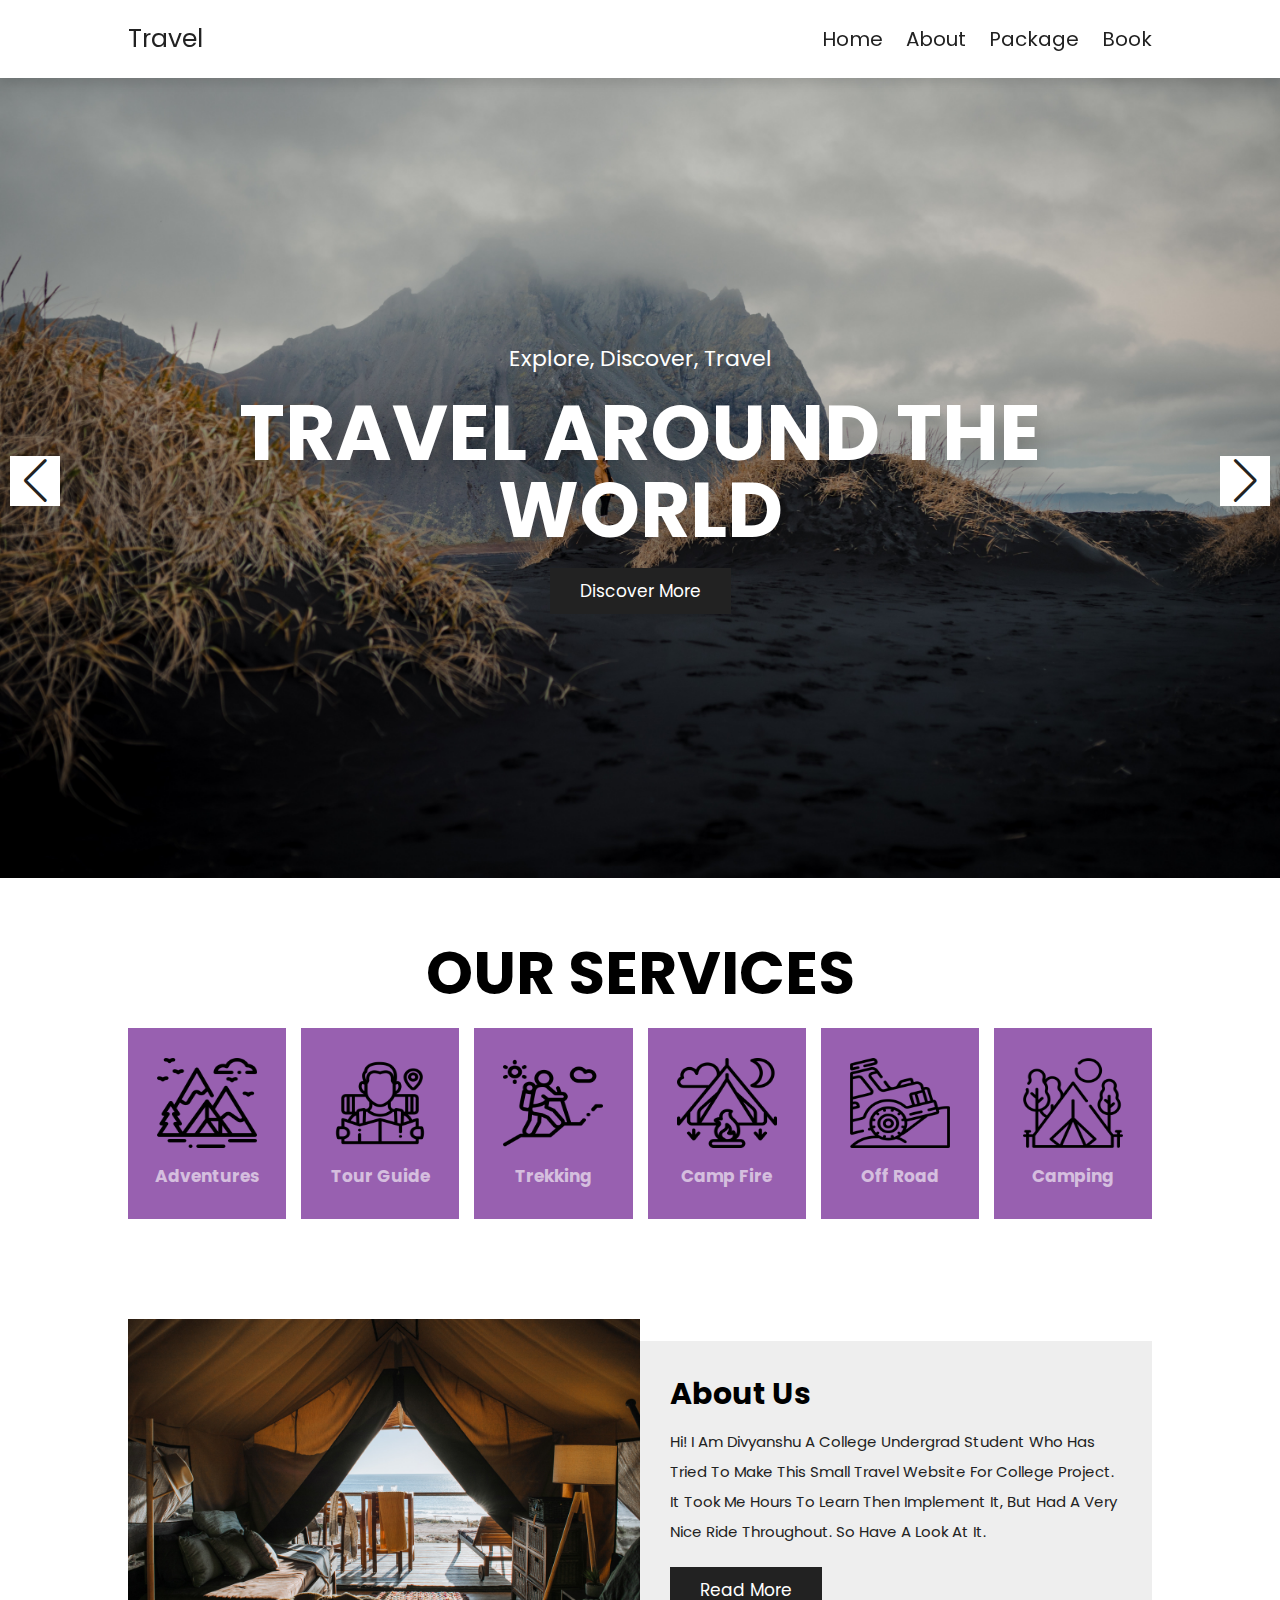
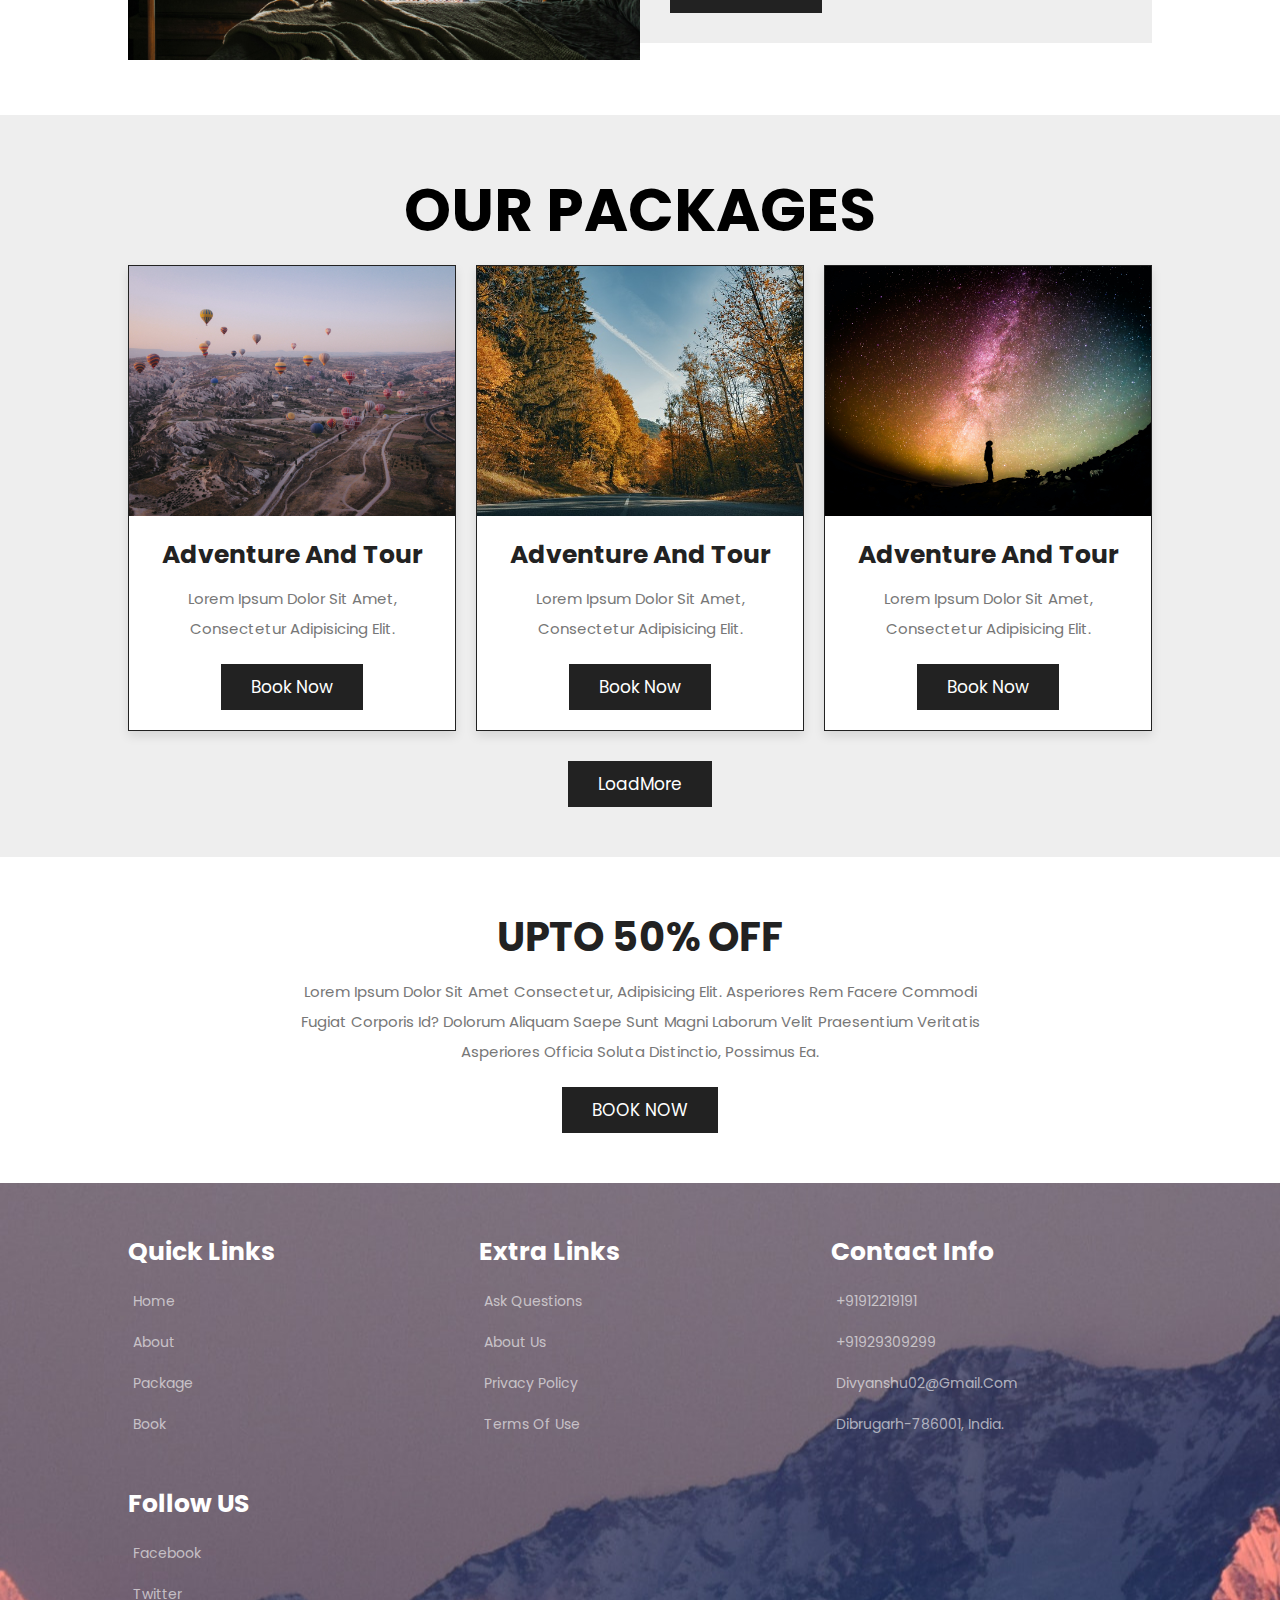
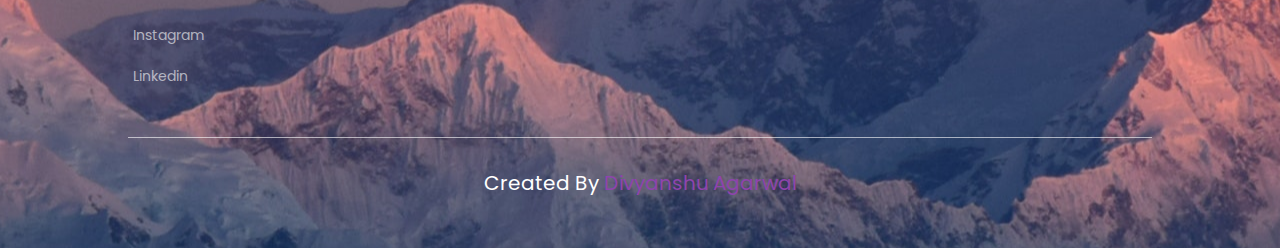
<file: index.html>
<!DOCTYPE html>
<html lang="en">

<head>
    <meta charset="UTF-8">
    <meta http-equiv="X-UA-Compatible" content="IE=edge">
    <meta name="viewport" content="width=device-width, initial-scale=1.0">
    <title>Home</title>
    <link rel="stylesheet" href="https://cdnjs.cloudflare.com/ajax/libs/font-awesome/6.3.0/css/all.min.css"
        integrity="sha512-SzlrxWUlpfuzQ+pcUCosxcglQRNAq/DZjVsC0lE40xsADsfeQoEypE+enwcOiGjk/bSuGGKHEyjSoQ1zVisanQ=="
        crossorigin="anonymous" referrerpolicy="no-referrer" />
    <link rel="stylesheet" href="https://cdn.jsdelivr.net/npm/swiper@9/swiper-bundle.min.css" />
    <link rel="stylesheet" href="style.css">
</head>

<body>
    <section class="header">
        <a href="index.html" class="logo">Travel</a>
        <nav class="navbar">
            <!-- //inside nav try putting the links usinf ul and li -->
            <a href="index.html">Home</a>
            <a href="about.html">About</a>
            <a href="package.html">Package</a>
            <a href="book.html">Book</a>
        </nav>
        <div id="menu-btn" class="fas fa-bars"></div>
    </section>

    <section class="home">
        <div class="swiper home-slider">
            <div class="swiper-wrapper">
                <div class="swiper-slide slide" style="background: url(photos/home1.jpg) no-repeat">
                    <div class="content">
                        <span>Explore, Discover, Travel</span>
                        <h3>Travel Around The World</h3>
                        <a href="package.html" class="btn">Discover more</a>
                    </div>
                </div>
                <div class="swiper-slide slide" style="background: url(photos/home2.jpg) no-repeat">
                    <div class="content">
                        <span>Explore, Discover, Travel</span>
                        <h3>Discover The World</h3>
                        <a href="package.html" class="btn">Discover more</a>
                    </div>
                </div>
                <div class="swiper-slide slide" style="background: url(photos/home3.jpg) no-repeat">
                    <div class="content">
                        <span>Explore, Discover, Travel</span>
                        <h3>Travel The World</h3>
                        <a href="package.html" class="btn">Discover more</a>
                    </div>
                </div>
            </div>
            <div class="swiper-button-next"></div>
            <div class="swiper-button-prev"></div>
        </div>
    </section>

    <section class="services">
        <h1 class="heading-title">Our Services</h1>
        <div class="box-container">
            <div class="box">
                <img src="photos/adventure.png" alt="" width="100" height="100">
                <h3>Adventures</h3>
            </div>
            <div class="box">
                <img src="photos/tour-guide.png" alt="" width="100" height="100">
                <h3>Tour guide</h3>
            </div>
            <div class="box">
                <img src="photos/hiking.png" alt="" width="100" height="100">
                <h3>Trekking</h3>
            </div>
            <div class="box">
                <img src="photos/tent.png" alt="" width="100" height="100">
                <h3>Camp Fire</h3>
            </div>
            <div class="box">
                <img src="photos/offroad.png" alt="" width="100" height="100">
                <h3>Off Road</h3>
            </div>
            <div class="box">
                <img src="photos/camping.png" alt="" width="100" height="100">
                <h3>Camping</h3>
            </div>
        </div>
    </section>

    <section class="home-about">
        <div class="image">
            <img src="photos/about.jpg" alt="">
        </div>
        <div class="content">
            <h3>About Us</h3>
            <p>Hi! I am Divyanshu a college undergrad student who has tried to make this small travel website for
                college project.
                It took me hours to learn then implement it, but had a very nice ride throughout. so have a look at it.
            </p>
            <a href="about.html" class="btn">Read more</a>
        </div>
    </section>

    <section class="home-package">
        <h1 class="heading-title">Our Packages</h1>
        <div class="box-container">
            <div class="box">
                <div class="image">
                    <img src="photos/img1.jpg" width="" alt="">
                </div>
                <div class="content">
                    <h3>Adventure and Tour</h3>
                    <p>Lorem ipsum dolor sit amet, consectetur adipisicing elit. </p>
                    <a href="book.html" class="btn">Book Now</a>
                </div>
            </div>


            <div class="box">
                <div class="image">
                    <img src="photos/img2.jpg" width="" alt="">
                </div>
                <div class="content">
                    <h3>Adventure and Tour</h3>
                    <p>Lorem ipsum dolor sit amet, consectetur adipisicing elit. </p>
                    <a href="book.html" class="btn">Book Now</a>
                </div>
            </div>


            <div class="box">
                <div class="image">
                    <img src="photos/img3.jpg" width="" alt="">
                </div>
                <div class="content">
                    <h3>Adventure and Tour</h3>
                    <p>Lorem ipsum dolor sit amet, consectetur adipisicing elit. </p>
                    <a href="book.html" class="btn">Book Now</a>
                </div>
            </div>
        </div>
        <div class="load-more">
            <a href="package.html" class="btn">LoadMore</a>
        </div>
    </section>

    <section class="home-offer">
        <div class="content">
            <h3>UPTO 50% OFF</h3>
            <p>Lorem ipsum dolor sit amet consectetur, adipisicing elit. Asperiores rem facere commodi fugiat corporis
                id? Dolorum aliquam saepe sunt magni laborum velit praesentium veritatis asperiores officia soluta
                distinctio, possimus ea.</p>
            <a href="book.html" class="btn">BOOK NOW</a>
        </div>
    </section>



    <section class="footer">
        <div class="box-container">
            <div class="box">
                <h3>Quick Links</h3>
                <a href="home.html"> <i class="fas fa-angle-right"></i> Home</a>
                <a href="about.html"> <i class="fas fa-angle-right"></i> About</a>
                <a href="package.html"> <i class="fas fa-angle-right"></i> Package</a>
                <a href="book.html"> <i class="fas fa-angle-right"></i> Book</a>
            </div>

            <div class="box">
                <h3>Extra Links</h3>
                <a href="#"> <i class="fas fa-angle-right"></i> Ask Questions</a>
                <a href="#"> <i class="fas fa-angle-right"></i> About Us</a>
                <a href="#"> <i class="fas fa-angle-right"></i> Privacy Policy</a>
                <a href="#"> <i class="fas fa-angle-right"></i> Terms of use</a>


            </div>
            <div class="box">
                <h3>Contact Info</h3>
                <a href="#"> <i class="fas fa-phone"></i> +91912219191</a>
                <a href="#"> <i class="fas fa-phone"></i> +91929309299</a>
                <a href="#"> <i class="fas fa-envelope"></i> divyanshu02@gmail.com</a>
                <a href="#"> <i class="fas fa-map"></i> Dibrugarh-786001, India.</a>
            </div>
            <div class="box">
                <h3>Follow US</h3>
                <a href="#"> <i class="fab fa-facebook-f"></i>Facebook</a>
                <a href="#"> <i class="fab fa-twitter"></i>Twitter</a>
                <a href="#"> <i class="fab fa-instagram"></i>instagram</a>
                <a href="#"> <i class="fab fa-linkedin"></i>linkedin</a>
            </div>
        </div>
        <div class="credit">Created By <span>Divyanshu Agarwal</span></div>
    </section>
    <script src="https://cdn.jsdelivr.net/npm/swiper@9/swiper-bundle.min.js"></script>

    <script src="app.js"></script>
</body>

</html>
</file>
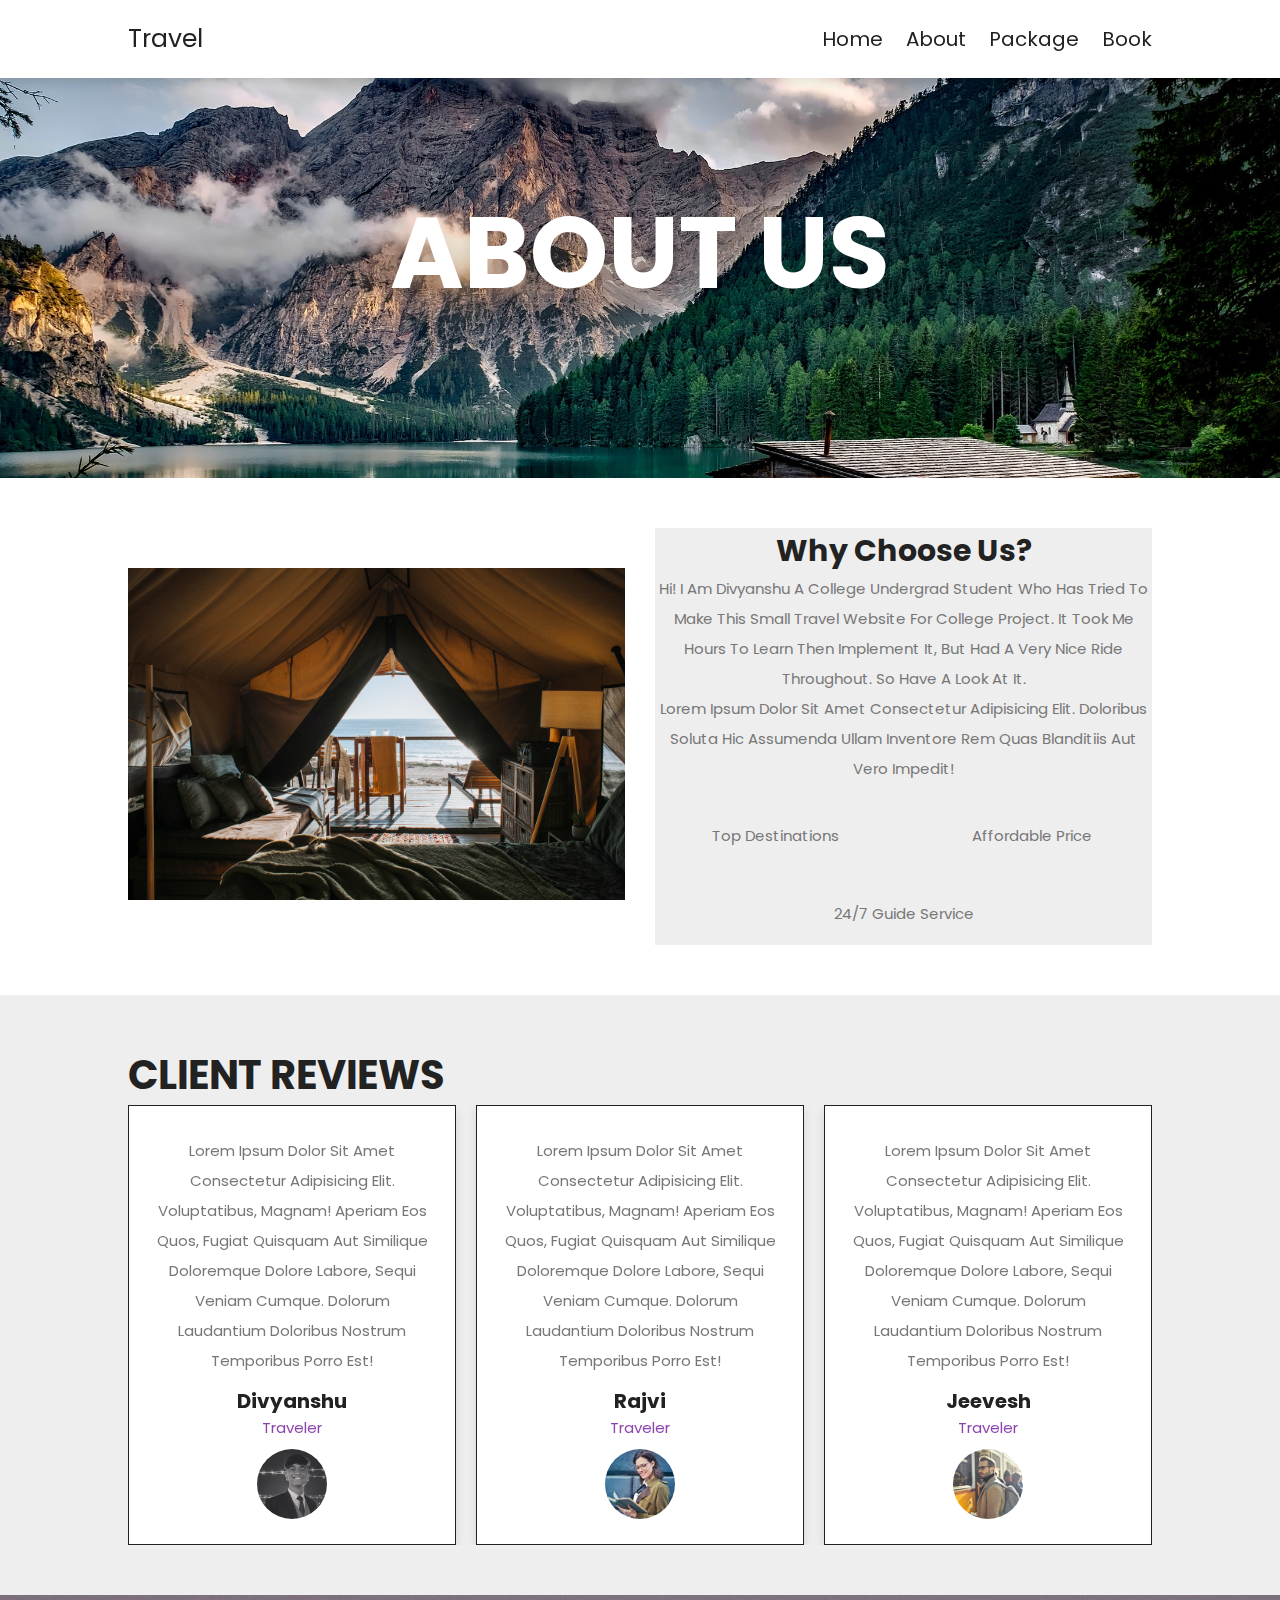
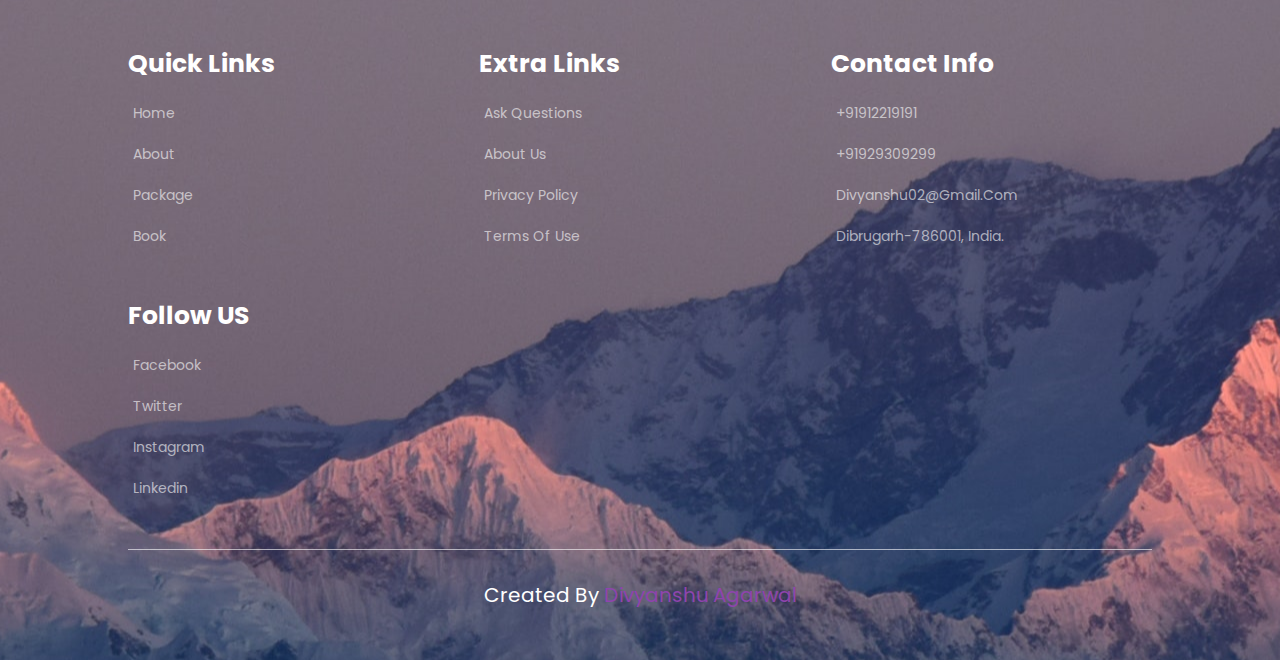
<file: about.html>
<!DOCTYPE html>
<html lang="en">

<head>
    <meta charset="UTF-8">
    <meta http-equiv="X-UA-Compatible" content="IE=edge">
    <meta name="viewport" content="width=device-width, initial-scale=1.0">
    <title>About</title>
    <link rel="stylesheet" href="https://cdn.jsdelivr.net/npm/swiper@9/swiper-bundle.min.css" />
    <link rel="stylesheet" href="https://cdnjs.cloudflare.com/ajax/libs/font-awesome/6.3.0/css/all.min.css"
        integrity="sha512-SzlrxWUlpfuzQ+pcUCosxcglQRNAq/DZjVsC0lE40xsADsfeQoEypE+enwcOiGjk/bSuGGKHEyjSoQ1zVisanQ=="
        crossorigin="anonymous" referrerpolicy="no-referrer" />
    <link rel="stylesheet" href="style.css">
</head>

<body>
    <section class="header">
        <a href="index.html" class="logo">Travel</a>
        <nav class="navbar">
            <a href="index.html">Home</a>
            <a href="about.html">About</a>
            <a href="package.html">Package</a>
            <a href="book.html">Book</a>
        </nav>
        <div id="menu-btn" class="fas fa-bars"></div>
    </section>

    <div class="heading" style="background:url(photos/aboutp.jpg)">
        <h1>About us</h1>
    </div>

    <section class="about">
        <div class="image">
            <img src="photos/about.jpg" alt="">
        </div>
        <div class="content">
            <h3>Why Choose Us?</h3>
            <p>Hi! I am Divyanshu a college undergrad student who has tried to make this small travel website for
                college project.
                It took me hours to learn then implement it, but had a very nice ride throughout. so have a look at it.
            </p>
            <p>Lorem ipsum dolor sit amet consectetur adipisicing elit. Doloribus
                soluta hic assumenda ullam inventore rem quas blanditiis aut vero impedit!</p>
            <div class="icons-container">
                <div class="icons">
                    <i class="fas fa-map"></i>
                    <span>Top Destinations</span>
                </div>
                <div class="icons">
                    <i class="fas fa-hand-holding-usd"></i>
                    <span>Affordable Price</span>
                </div>
                <div class="icons">
                    <i class="fas fa-headset"></i>
                    <span>24/7 Guide Service</span>
                </div>
            </div>
        </div>
    </section>
    <!-- js at bottom -->
    <section class="reviews">
        <h1>CLIENT REVIEWS</h1>
        <div class="swiper reviews-slider">
            <div class="swiper-wrapper">
                <div class="swiper-slide slide">
                    <div class="stars">
                        <i class="fas fa-star"></i>
                        <i class="fas fa-star"></i>
                        <i class="fas fa-star"></i>
                        <i class="fas fa-star"></i>
                        <i class="fas fa-star"></i>

                    </div>
                    <p>Lorem ipsum dolor sit amet consectetur adipisicing elit.
                        Voluptatibus, magnam! Aperiam eos quos, fugiat quisquam aut similique doloremque
                        dolore labore, sequi veniam cumque. Dolorum laudantium doloribus nostrum temporibus porro est!
                    </p>
                    <h3>Divyanshu</h3>
                    <span>Traveler</span>
                    <img src="photos/pic1.jpg" alt="">
                </div>


                <div class="swiper-slide slide">
                    <div class="stars">
                        <i class="fas fa-star"></i>
                        <i class="fas fa-star"></i>
                        <i class="fas fa-star"></i>
                        <i class="fas fa-star"></i>

                    </div>
                    <p>Lorem ipsum dolor sit amet consectetur adipisicing elit.
                        Voluptatibus, magnam! Aperiam eos quos, fugiat quisquam aut similique doloremque
                        dolore labore, sequi veniam cumque. Dolorum laudantium doloribus nostrum temporibus porro est!
                    </p>
                    <h3>Rajvi</h3>
                    <span>Traveler</span>
                    <img src="photos/pic2.jpg" alt="">
                </div>


                <div class="swiper-slide slide">
                    <div class="stars">
                        <i class="fas fa-star"></i>
                        <i class="fas fa-star"></i>
                        <i class="fas fa-star"></i>

                    </div>
                    <p>Lorem ipsum dolor sit amet consectetur adipisicing elit.
                        Voluptatibus, magnam! Aperiam eos quos, fugiat quisquam aut similique doloremque
                        dolore labore, sequi veniam cumque. Dolorum laudantium doloribus nostrum temporibus porro est!
                    </p>
                    <h3>Jeevesh</h3>
                    <span>Traveler</span>
                    <img src="photos/pic3.jpg" alt="">
                </div>


                <div class="swiper-slide slide">
                    <div class="stars">
                        <i class="fas fa-star"></i>
                        <i class="fas fa-star"></i>
                        <i class="fas fa-star"></i>
                        <i class="fas fa-star"></i>
                        <i class="fas fa-star"></i>

                    </div>
                    <p>Lorem ipsum dolor sit amet consectetur adipisicing elit.
                        Voluptatibus, magnam! Aperiam eos quos, fugiat quisquam aut similique doloremque
                        dolore labore, sequi veniam cumque. Dolorum laudantium doloribus nostrum temporibus porro est!
                    </p>
                    <h3>Naman</h3>
                    <span>Traveler</span>
                    <img src="photos/pic4.jpg" alt="">
                </div>


                <div class="swiper-slide slide">
                    <div class="stars">

                        <i class="fas fa-star"></i>
                        <i class="fas fa-star"></i>
                        <i class="fas fa-star"></i>
                        <i class="fas fa-star"></i>


                    </div>
                    <p>Lorem ipsum dolor sit amet consectetur adipisicing elit.
                        Voluptatibus, magnam! Aperiam eos quos, fugiat quisquam aut similique doloremque
                        dolore labore, sequi veniam cumque. Dolorum laudantium doloribus nostrum temporibus porro est!
                    </p>
                    <h3>Gaurav</h3>
                    <span>Traveler</span>
                    <img src="photos/pic5.jpg" alt="">
                </div>



                <div class="swiper-slide slide">
                    <div class="stars">

                        <i class="fas fa-star"></i>
                        <i class="fas fa-star"></i>
                        <i class="fas fa-star"></i>
                        <i class="fas fa-star"></i>


                    </div>
                    <p>Lorem ipsum dolor sit amet consectetur adipisicing elit.
                        Voluptatibus, magnam! Aperiam eos quos, fugiat quisquam aut similique doloremque
                        dolore labore, sequi veniam cumque. Dolorum laudantium doloribus nostrum temporibus porro est!
                    </p>
                    <h3>Yashu</h3>
                    <span>Traveler</span>
                    <img src="photos/pic6.jpg" alt="">
                </div>

            </div>
        </div>
    </section>






    <section class="footer">
        <div class="box-container">
            <div class="box">
                <h3>Quick Links</h3>
                <a href="home.html"> <i class="fas fa-angle-right"></i> Home</a>
                <a href="about.html"> <i class="fas fa-angle-right"></i> About</a>
                <a href="package.html"> <i class="fas fa-angle-right"></i> Package</a>
                <a href="book.html"> <i class="fas fa-angle-right"></i> Book</a>
            </div>

            <div class="box">
                <h3>Extra Links</h3>
                <a href="#"> <i class="fas fa-angle-right"></i> Ask Questions</a>
                <a href="#"> <i class="fas fa-angle-right"></i> About Us</a>
                <a href="#"> <i class="fas fa-angle-right"></i> Privacy Policy</a>
                <a href="#"> <i class="fas fa-angle-right"></i> Terms of use</a>


            </div>
            <div class="box">
                <h3>Contact Info</h3>
                <a href="#"> <i class="fas fa-phone"></i> +91912219191</a>
                <a href="#"> <i class="fas fa-phone"></i> +91929309299</a>
                <a href="#"> <i class="fas fa-envelope"></i> divyanshu02@gmail.com</a>
                <a href="#"> <i class="fas fa-map"></i> Dibrugarh-786001, India.</a>
            </div>
            <div class="box">
                <h3>Follow US</h3>
                <a href="#"> <i class="fab fa-facebook-f"></i>Facebook</a>
                <a href="#"> <i class="fab fa-twitter"></i>Twitter</a>
                <a href="#"> <i class="fab fa-instagram"></i>instagram</a>
                <a href="#"> <i class="fab fa-linkedin"></i>linkedin</a>
            </div>
        </div>
        <div class="credit">Created By <span>Divyanshu Agarwal</span></div>
    </section>
    <script src="https://cdn.jsdelivr.net/npm/swiper@9/swiper-bundle.min.js"></script>

    <script src="app.js"></script>
    <script>
        var swiper = new Swiper(".reviews-slider", {
            loop: true,
            spaceBetween: 20,
            autoHeight: true,
            grabCursor: true,
            breakpoints: {
                640: {
                    slidesPerView: 1,
                },
                768: {
                    slidesPerView: 2,
                },
                1024: {
                    slidesPerView: 3,
                },
            },
        });
    </script>

</html>
</file>
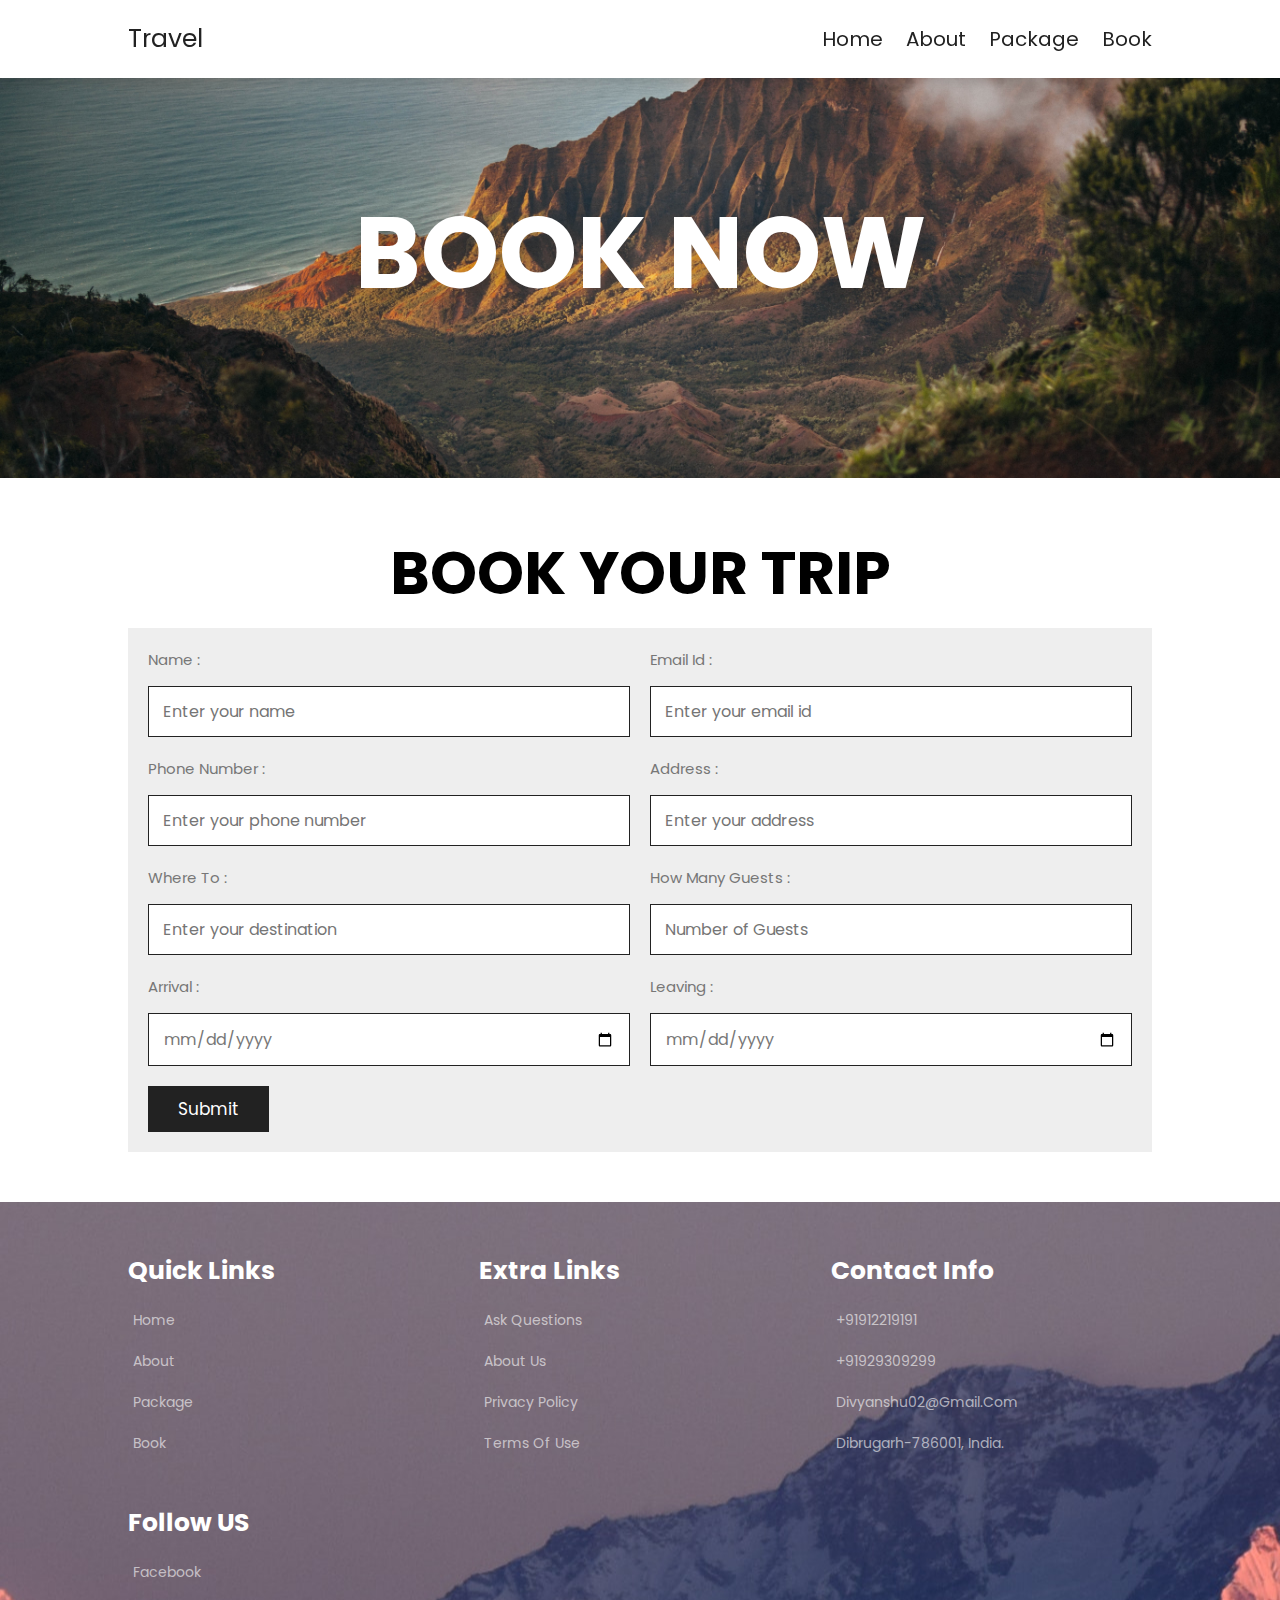
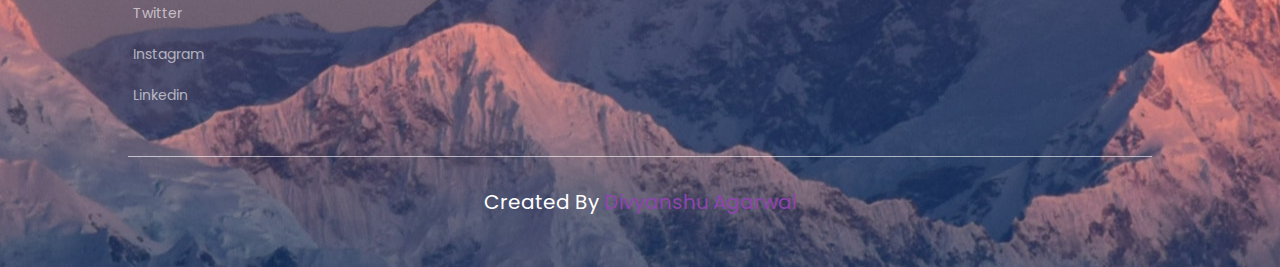
<file: book.html>
<!DOCTYPE html>
<html lang="en">

<head>
    <meta charset="UTF-8">
    <meta http-equiv="X-UA-Compatible" content="IE=edge">
    <meta name="viewport" content="width=device-width, initial-scale=1.0">
    <title>Booking</title>
    <link rel="stylesheet" href="https://cdn.jsdelivr.net/npm/swiper@9/swiper-bundle.min.css" />
    <link rel="stylesheet" href="https://cdnjs.cloudflare.com/ajax/libs/font-awesome/6.3.0/css/all.min.css"
        integrity="sha512-SzlrxWUlpfuzQ+pcUCosxcglQRNAq/DZjVsC0lE40xsADsfeQoEypE+enwcOiGjk/bSuGGKHEyjSoQ1zVisanQ=="
        crossorigin="anonymous" referrerpolicy="no-referrer" />
    <link rel="stylesheet" href="style.css">

</head>

<body>
    <section class="header">
        <a href="index.html" class="logo">Travel</a>
        <nav class="navbar">
            <a href="index.html">Home</a>
            <a href="about.html">About</a>
            <a href="package.html">Package</a>
            <a href="book.html">Book</a>
        </nav>
        <div id="menu-btn" class="fas fa-bars"></div>
    </section>

    <div class="heading" style="background:url(photos/book.jpg)">
        <h1>Book Now</h1>
    </div>
    <!-- we put the name value in connection part -->
    <section class="booking">
        <h1 class="heading-title">Book Your Trip</h1>
        <form action="book.html" method="post" class="book-form">
            <div class="flex">
                <div class="input-box">
                    <label for="name">Name :</label>
                    <input type="text" placeholder="Enter your name" id="name" name="name" required>
                </div>
                <div class="input-box">
                    <label for="email">Email id :</label>
                    <input type="email" placeholder="Enter your email id" id="email" name="email" required>
                </div>
                <div class="input-box">
                    <label for="phone">Phone number :</label>
                    <input type="tel" placeholder="Enter your phone number" minlength="10" id="phone" name="phone"
                        required>
                </div>
                <div class="input-box">
                    <label for="address">Address :</label>
                    <input type="text" placeholder="Enter your address" id="address" name="address" required>
                </div>
                <div class="input-box">
                    <label for="location">Where to :</label>
                    <input type="text" placeholder="Enter your destination" id="location" name="location" required>
                </div>
                <div class="input-box">
                    <label for="guests">How many guests :</label>
                    <input type="number" placeholder="Number of Guests" min="1" id="guests" name="guests" required>
                </div>
                <div class="input-box">
                    <label for="arrivals">Arrival :</label>
                    <input type="date" id="arrivals" name="arrivals" min="" required>
                </div>
                <div class="input-box">
                    <label for="leaving">Leaving :</label>
                    <input type="date" id="leaving" name="leaving" min="" required>
                </div>
            </div>
            <input type="submit" value="submit" class="btn" name="send">
        </form>
    </section>


    <section class="footer">
        <div class="box-container">
            <div class="box">
                <h3>Quick Links</h3>
                <a href="home.html"> <i class="fas fa-angle-right"></i> Home</a>
                <a href="about.html"> <i class="fas fa-angle-right"></i> About</a>
                <a href="package.html"> <i class="fas fa-angle-right"></i> Package</a>
                <a href="book.html"> <i class="fas fa-angle-right"></i> Book</a>
            </div>

            <div class="box">
                <h3>Extra Links</h3>
                <a href="#"> <i class="fas fa-angle-right"></i> Ask Questions</a>
                <a href="#"> <i class="fas fa-angle-right"></i> About Us</a>
                <a href="#"> <i class="fas fa-angle-right"></i> Privacy Policy</a>
                <a href="#"> <i class="fas fa-angle-right"></i> Terms of use</a>


            </div>
            <div class="box">
                <h3>Contact Info</h3>
                <a href="#"> <i class="fas fa-phone"></i> +91912219191</a>
                <a href="#"> <i class="fas fa-phone"></i> +91929309299</a>
                <a href="#"> <i class="fas fa-envelope"></i> divyanshu02@gmail.com</a>
                <a href="#"> <i class="fas fa-map"></i> Dibrugarh-786001, India.</a>
            </div>
            <div class="box">
                <h3>Follow US</h3>
                <a href="#"> <i class="fab fa-facebook-f"></i>Facebook</a>
                <a href="#"> <i class="fab fa-twitter"></i>Twitter</a>
                <a href="#"> <i class="fab fa-instagram"></i>instagram</a>
                <a href="#"> <i class="fab fa-linkedin"></i>linkedin</a>
            </div>
        </div>
        <div class="credit">Created By <span>Divyanshu Agarwal</span></div>
    </section>
    <script>
        const today = new Date().toISOString().split('T')[0];
        document.getElementById("arrivals").setAttribute("min", today);
        document.getElementById("leaving").setAttribute("min", today);
    </script>
    <script src="https://cdn.jsdelivr.net/npm/swiper@9/swiper-bundle.min.js"></script>

    <script src="app.js"></script>
</body>

</html>
</file>
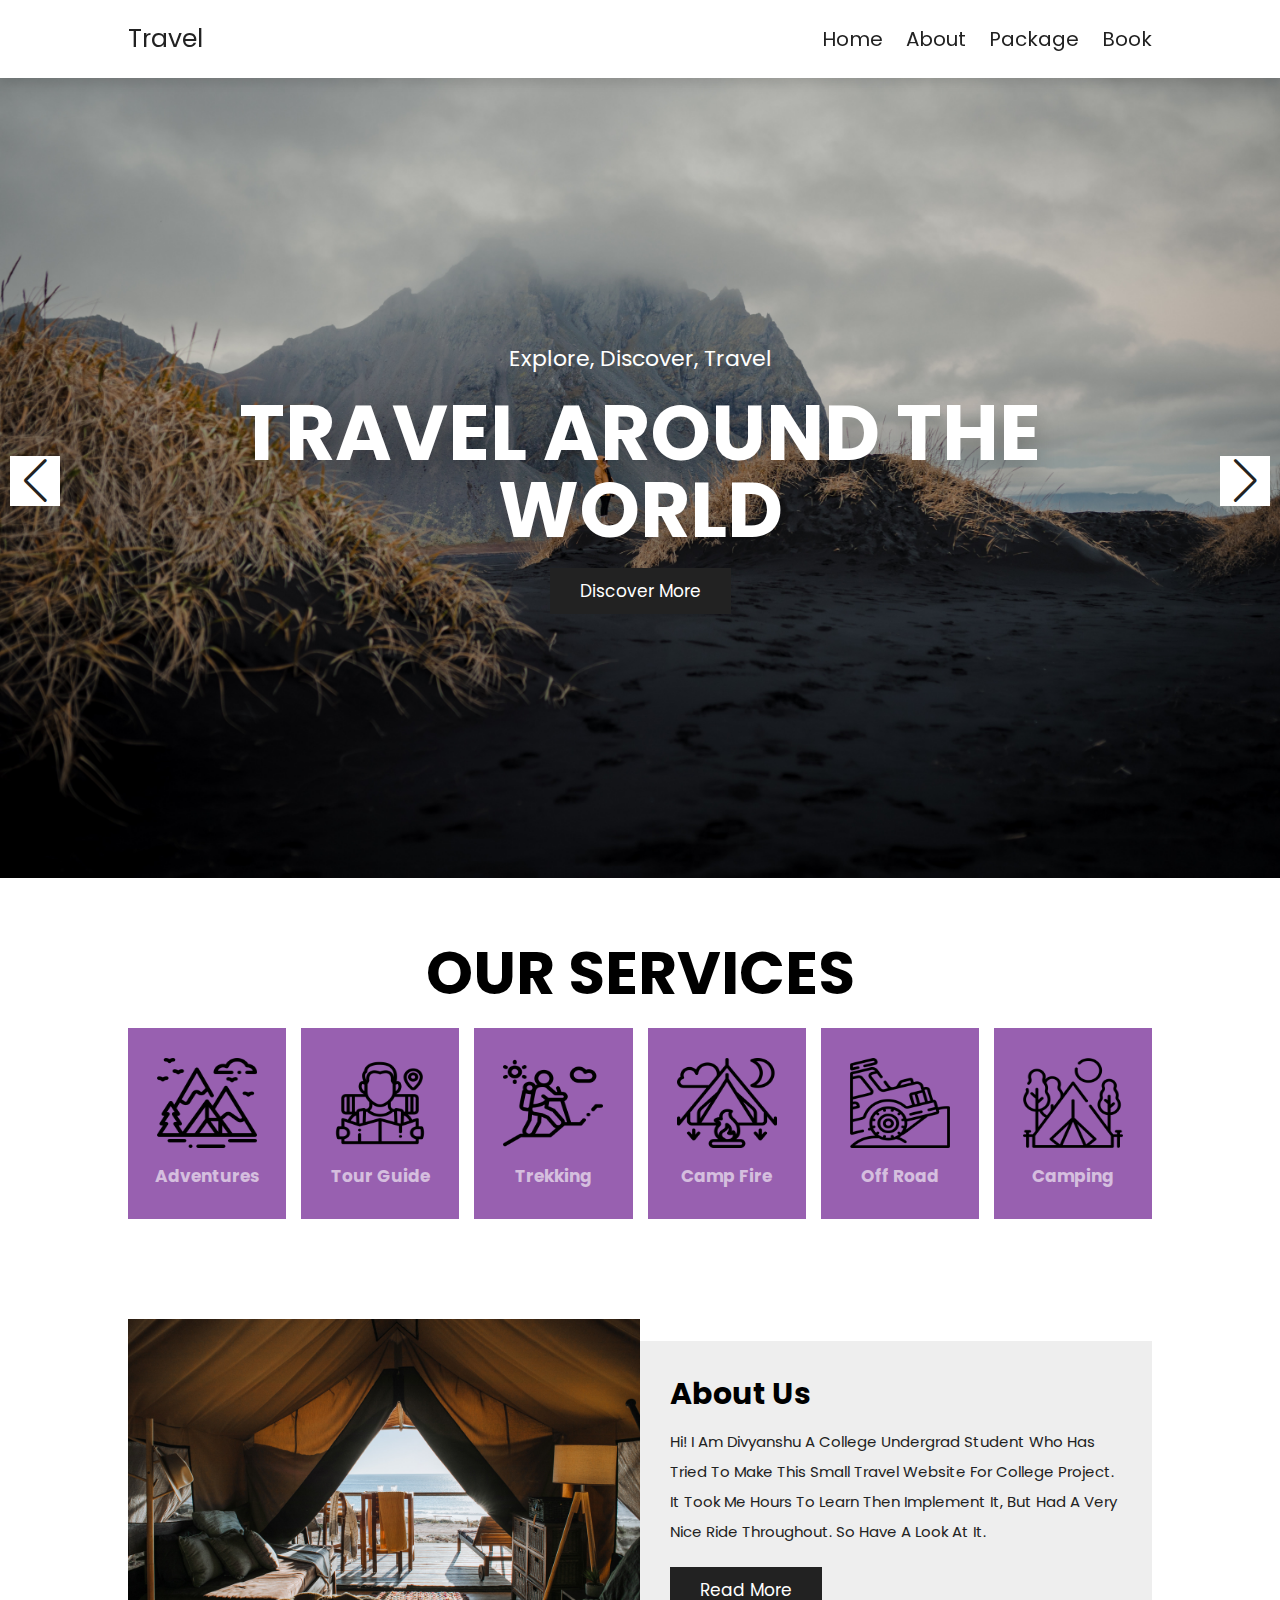
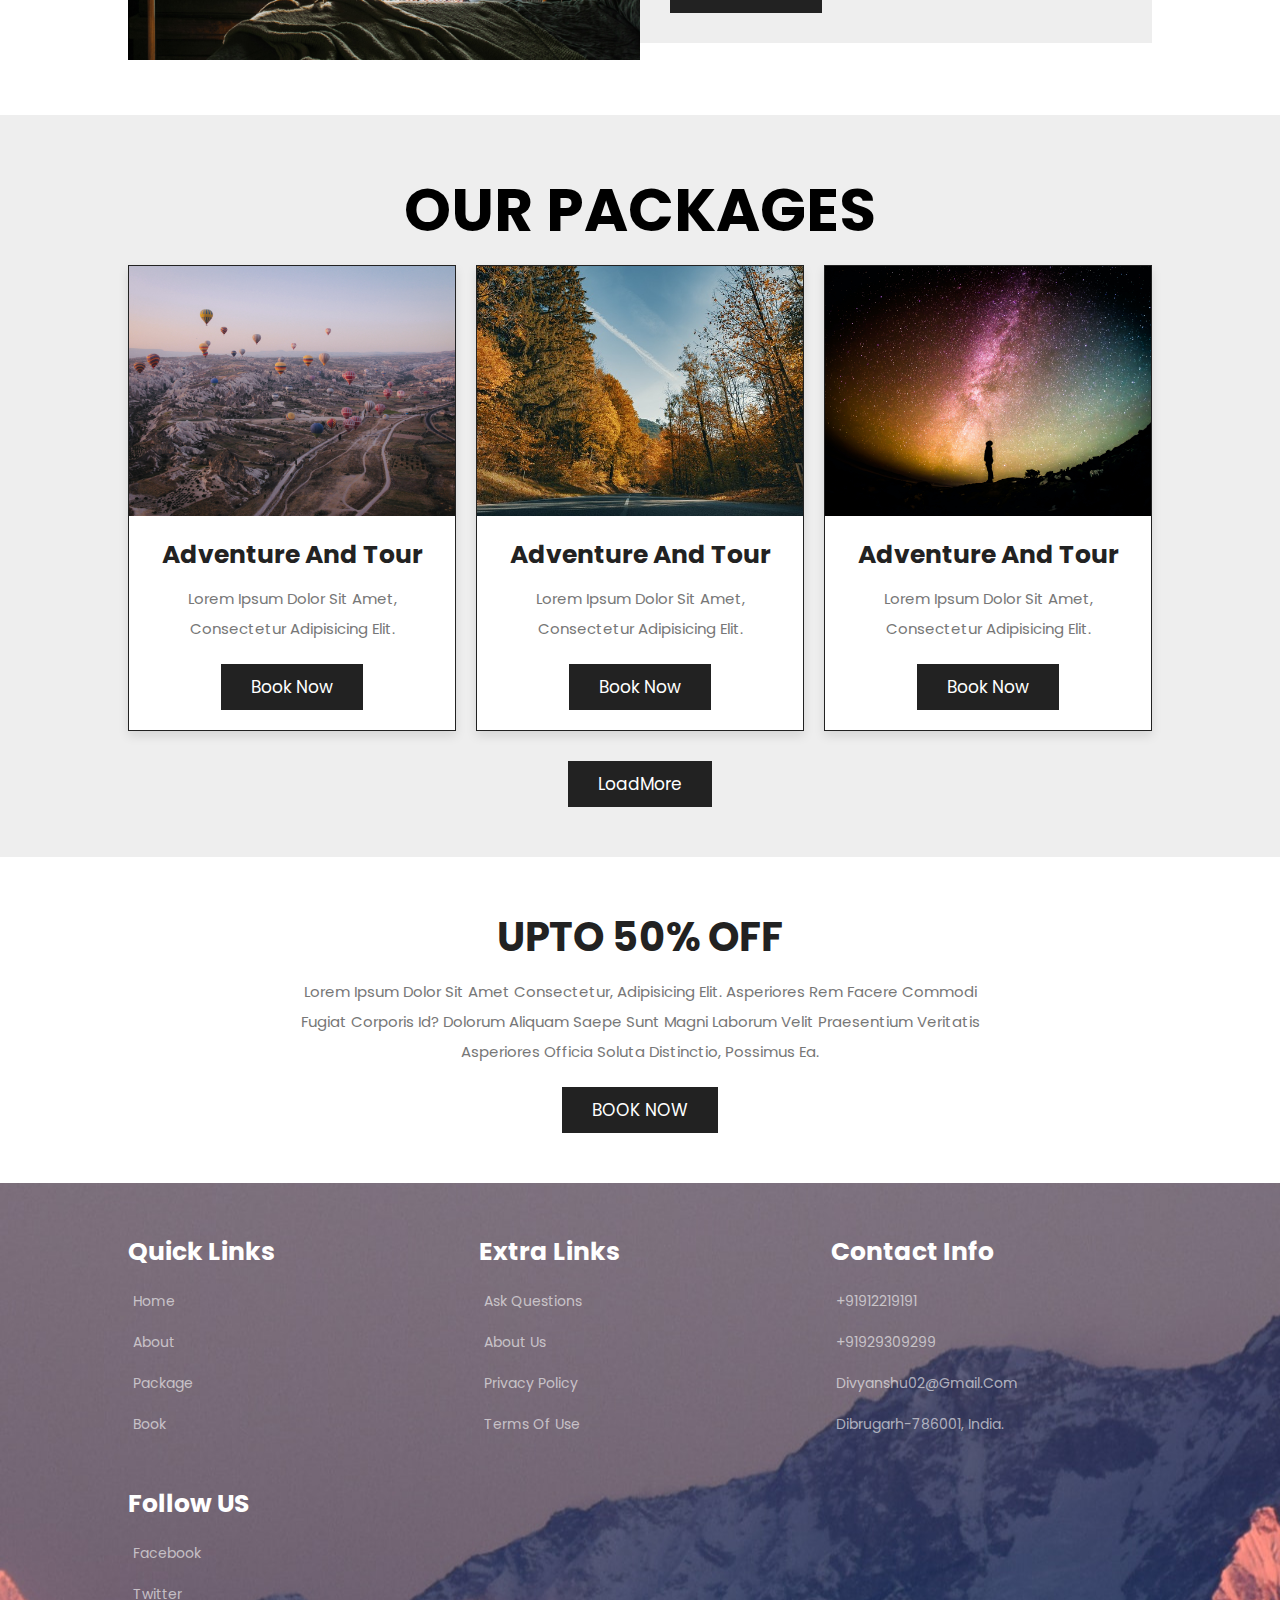
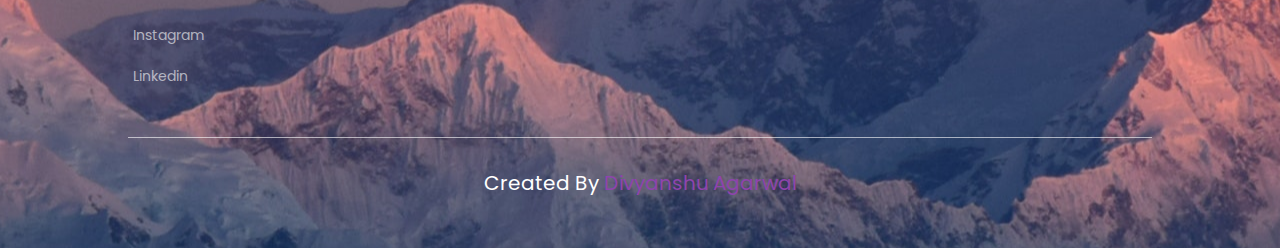
<file: home.html>
<!DOCTYPE html>
<html lang="en">

<head>
    <meta charset="UTF-8">
    <meta http-equiv="X-UA-Compatible" content="IE=edge">
    <meta name="viewport" content="width=device-width, initial-scale=1.0">
    <title>Home</title>
    <link rel="stylesheet" href="https://cdnjs.cloudflare.com/ajax/libs/font-awesome/6.3.0/css/all.min.css"
        integrity="sha512-SzlrxWUlpfuzQ+pcUCosxcglQRNAq/DZjVsC0lE40xsADsfeQoEypE+enwcOiGjk/bSuGGKHEyjSoQ1zVisanQ=="
        crossorigin="anonymous" referrerpolicy="no-referrer" />
    <link rel="stylesheet" href="https://cdn.jsdelivr.net/npm/swiper@9/swiper-bundle.min.css" />
    <link rel="stylesheet" href="style.css">
</head>

<body>
    <section class="header">
        <a href="home.html" class="logo">Travel</a>
        <nav class="navbar">
            <!-- //inside nav try putting the links usinf ul and li -->
            <a href="home.html">Home</a>
            <a href="about.html">About</a>
            <a href="package.html">Package</a>
            <a href="book.html">Book</a>
        </nav>
        <div id="menu-btn" class="fas fa-bars"></div>
    </section>

    <section class="home">
        <div class="swiper home-slider">
            <div class="swiper-wrapper">
                <div class="swiper-slide slide" style="background: url(photos/home1.jpg) no-repeat">
                    <div class="content">
                        <span>Explore, Discover, Travel</span>
                        <h3>Travel Around The World</h3>
                        <a href="package.html" class="btn">Discover more</a>
                    </div>
                </div>
                <div class="swiper-slide slide" style="background: url(photos/home2.jpg) no-repeat">
                    <div class="content">
                        <span>Explore, Discover, Travel</span>
                        <h3>Discover The World</h3>
                        <a href="package.html" class="btn">Discover more</a>
                    </div>
                </div>
                <div class="swiper-slide slide" style="background: url(photos/home3.jpg) no-repeat">
                    <div class="content">
                        <span>Explore, Discover, Travel</span>
                        <h3>Travel The World</h3>
                        <a href="package.html" class="btn">Discover more</a>
                    </div>
                </div>
            </div>
            <div class="swiper-button-next"></div>
            <div class="swiper-button-prev"></div>
        </div>
    </section>

    <section class="services">
        <h1 class="heading-title">Our Services</h1>
        <div class="box-container">
            <div class="box">
                <img src="photos/adventure.png" alt="" width="100" height="100">
                <h3>Adventures</h3>
            </div>
            <div class="box">
                <img src="photos/tour-guide.png" alt="" width="100" height="100">
                <h3>Tour guide</h3>
            </div>
            <div class="box">
                <img src="photos/hiking.png" alt="" width="100" height="100">
                <h3>Trekking</h3>
            </div>
            <div class="box">
                <img src="photos/tent.png" alt="" width="100" height="100">
                <h3>Camp Fire</h3>
            </div>
            <div class="box">
                <img src="photos/offroad.png" alt="" width="100" height="100">
                <h3>Off Road</h3>
            </div>
            <div class="box">
                <img src="photos/camping.png" alt="" width="100" height="100">
                <h3>Camping</h3>
            </div>
        </div>
    </section>

    <section class="home-about">
        <div class="image">
            <img src="photos/about.jpg" alt="">
        </div>
        <div class="content">
            <h3>About Us</h3>
            <p>Hi! I am Divyanshu a college undergrad student who has tried to make this small travel website for
                college project.
                It took me hours to learn then implement it, but had a very nice ride throughout. so have a look at it.
            </p>
            <a href="about.html" class="btn">Read more</a>
        </div>
    </section>

    <section class="home-package">
        <h1 class="heading-title">Our Packages</h1>
        <div class="box-container">
            <div class="box">
                <div class="image">
                    <img src="photos/img1.jpg" width="" alt="">
                </div>
                <div class="content">
                    <h3>Adventure and Tour</h3>
                    <p>Lorem ipsum dolor sit amet, consectetur adipisicing elit. </p>
                    <a href="book.html" class="btn">Book Now</a>
                </div>
            </div>


            <div class="box">
                <div class="image">
                    <img src="photos/img2.jpg" width="" alt="">
                </div>
                <div class="content">
                    <h3>Adventure and Tour</h3>
                    <p>Lorem ipsum dolor sit amet, consectetur adipisicing elit. </p>
                    <a href="book.html" class="btn">Book Now</a>
                </div>
            </div>


            <div class="box">
                <div class="image">
                    <img src="photos/img3.jpg" width="" alt="">
                </div>
                <div class="content">
                    <h3>Adventure and Tour</h3>
                    <p>Lorem ipsum dolor sit amet, consectetur adipisicing elit. </p>
                    <a href="book.html" class="btn">Book Now</a>
                </div>
            </div>
        </div>
        <div class="load-more">
            <a href="package.html" class="btn">LoadMore</a>
        </div>
    </section>

    <section class="home-offer">
        <div class="content">
            <h3>UPTO 50% OFF</h3>
            <p>Lorem ipsum dolor sit amet consectetur, adipisicing elit. Asperiores rem facere commodi fugiat corporis
                id? Dolorum aliquam saepe sunt magni laborum velit praesentium veritatis asperiores officia soluta
                distinctio, possimus ea.</p>
            <a href="book.html" class="btn">BOOK NOW</a>
        </div>
    </section>



    <section class="footer">
        <div class="box-container">
            <div class="box">
                <h3>Quick Links</h3>
                <a href="home.html"> <i class="fas fa-angle-right"></i> Home</a>
                <a href="about.html"> <i class="fas fa-angle-right"></i> About</a>
                <a href="package.html"> <i class="fas fa-angle-right"></i> Package</a>
                <a href="book.html"> <i class="fas fa-angle-right"></i> Book</a>
            </div>

            <div class="box">
                <h3>Extra Links</h3>
                <a href="#"> <i class="fas fa-angle-right"></i> Ask Questions</a>
                <a href="#"> <i class="fas fa-angle-right"></i> About Us</a>
                <a href="#"> <i class="fas fa-angle-right"></i> Privacy Policy</a>
                <a href="#"> <i class="fas fa-angle-right"></i> Terms of use</a>


            </div>
            <div class="box">
                <h3>Contact Info</h3>
                <a href="#"> <i class="fas fa-phone"></i> +91912219191</a>
                <a href="#"> <i class="fas fa-phone"></i> +91929309299</a>
                <a href="#"> <i class="fas fa-envelope"></i> divyanshu02@gmail.com</a>
                <a href="#"> <i class="fas fa-map"></i> Dibrugarh-786001, India.</a>
            </div>
            <div class="box">
                <h3>Follow US</h3>
                <a href="#"> <i class="fab fa-facebook-f"></i>Facebook</a>
                <a href="#"> <i class="fab fa-twitter"></i>Twitter</a>
                <a href="#"> <i class="fab fa-instagram"></i>instagram</a>
                <a href="#"> <i class="fab fa-linkedin"></i>linkedin</a>
            </div>
        </div>
        <div class="credit">Created By <span>Divyanshu Agarwal</span></div>
    </section>
    <script src="https://cdn.jsdelivr.net/npm/swiper@9/swiper-bundle.min.js"></script>

    <script src="app.js"></script>
</body>

</html>
</file>
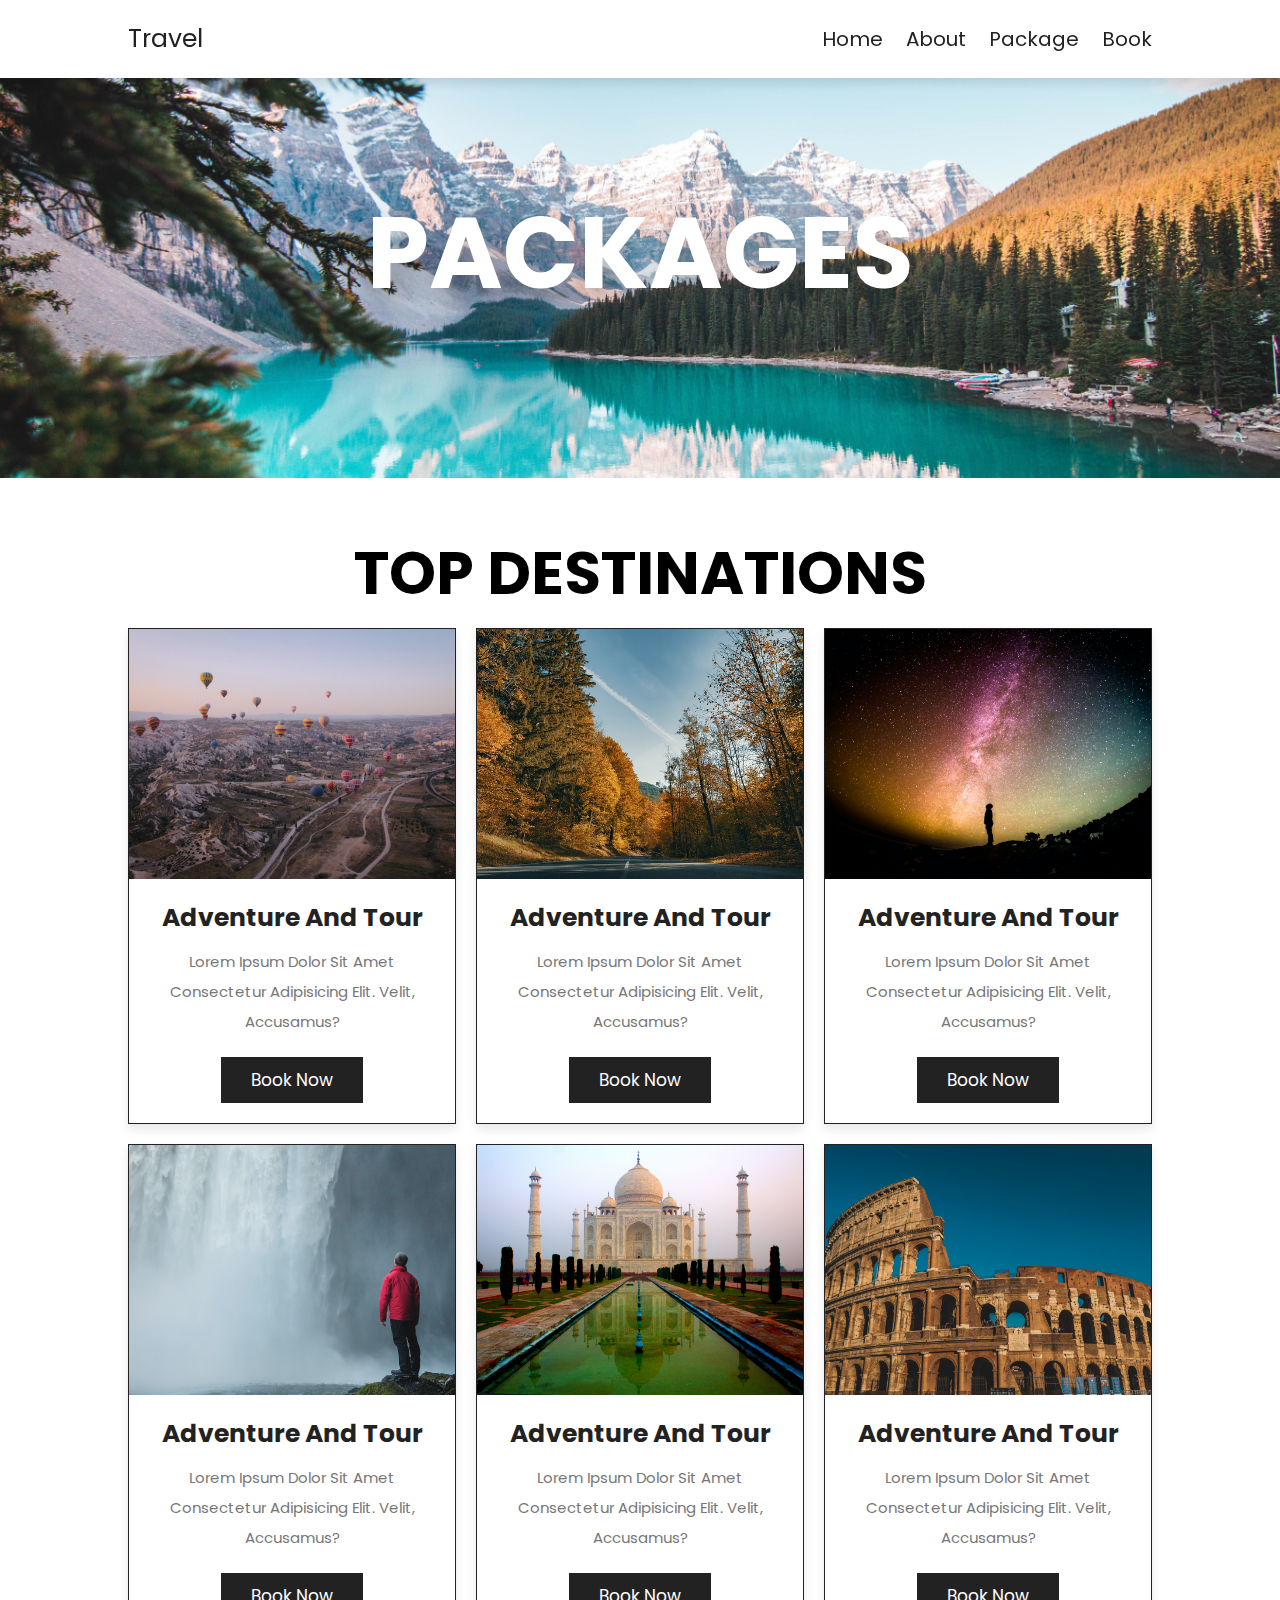
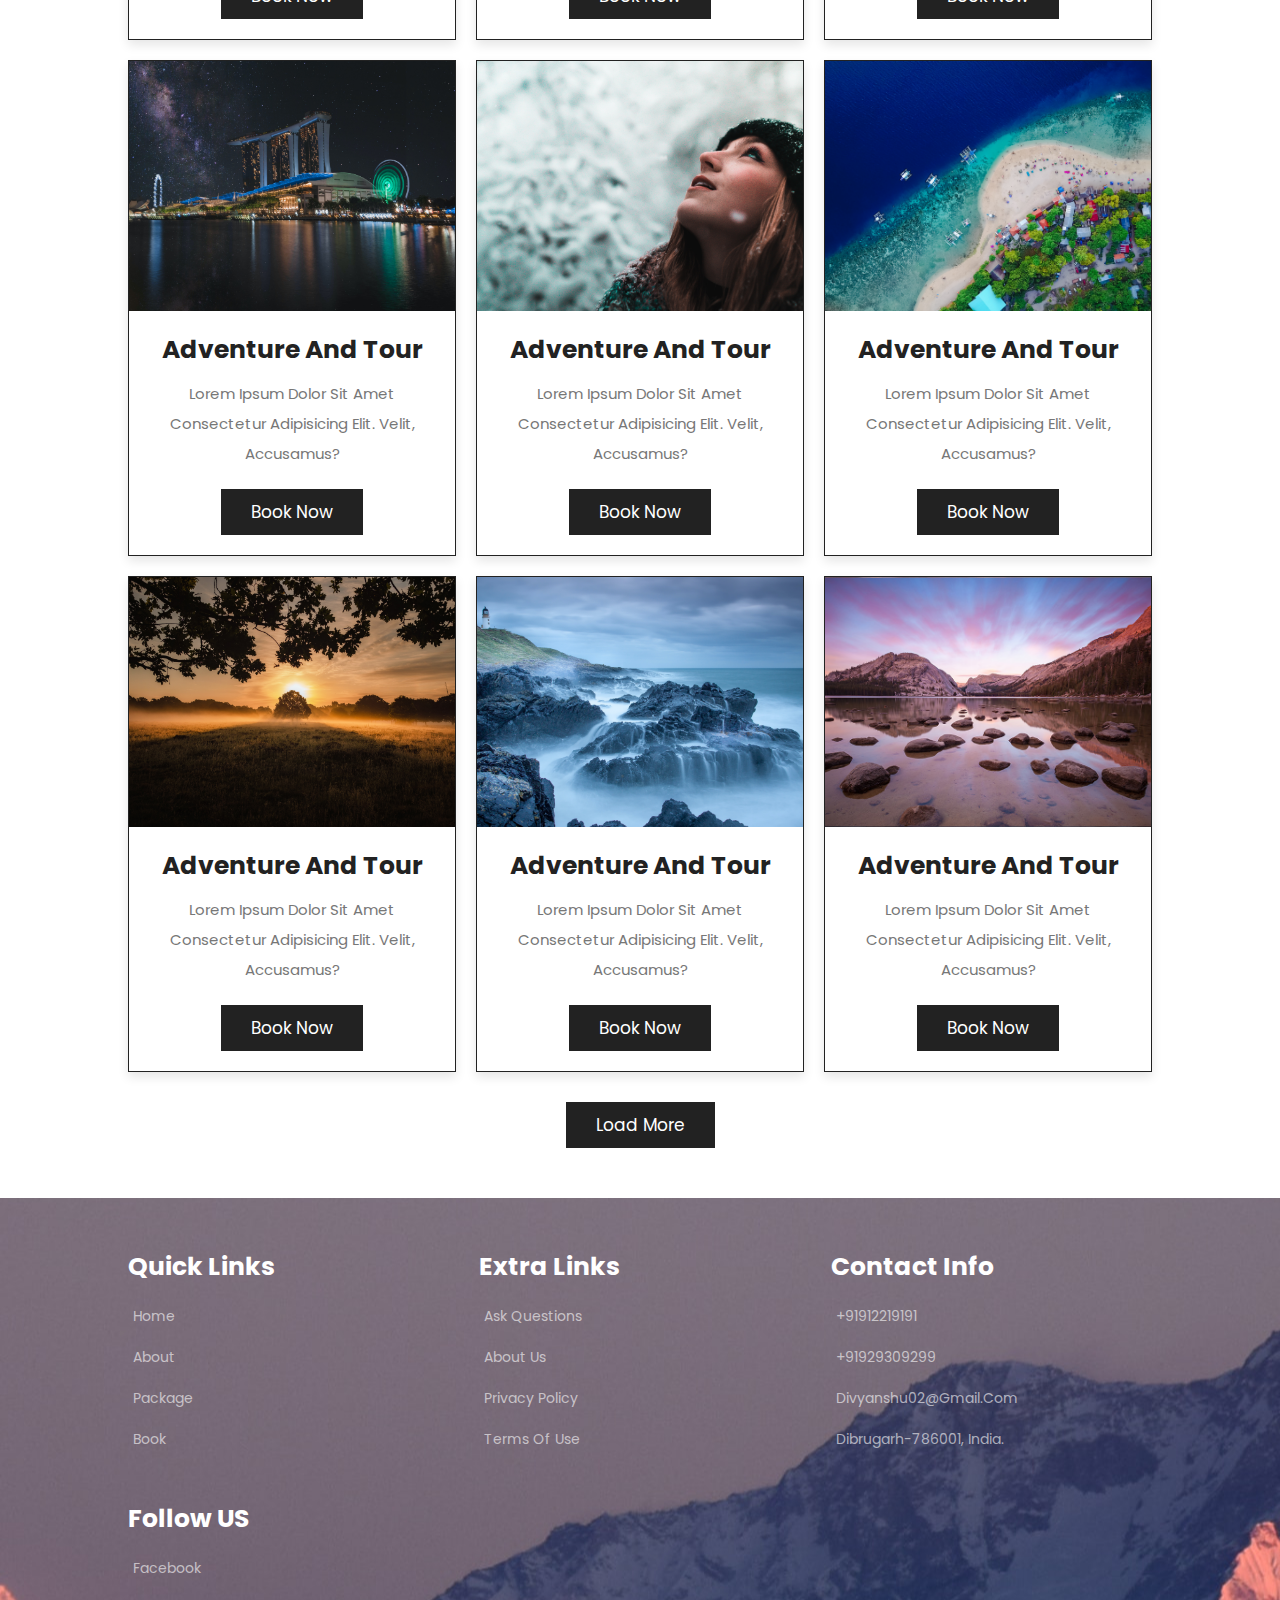
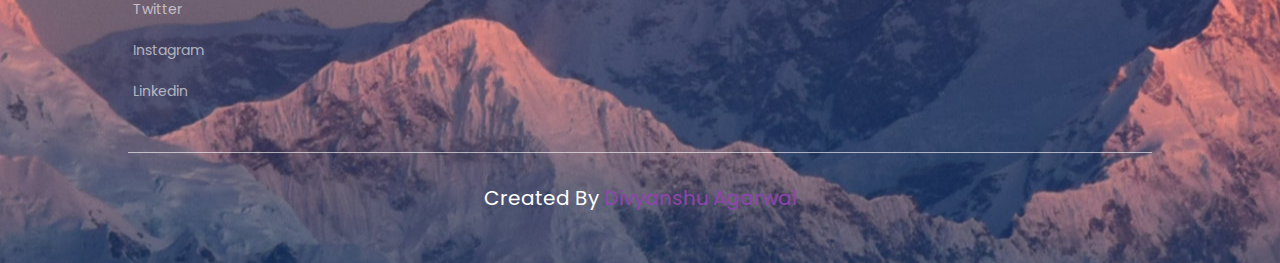
<file: package.html>
<!DOCTYPE html>
<html lang="en">

<head>
    <meta charset="UTF-8">
    <meta http-equiv="X-UA-Compatible" content="IE=edge">
    <meta name="viewport" content="width=device-width, initial-scale=1.0">
    <title>Packages</title>
    <link rel="stylesheet" href="https://cdn.jsdelivr.net/npm/swiper@9/swiper-bundle.min.css" />
    <link rel="stylesheet" href="https://cdnjs.cloudflare.com/ajax/libs/font-awesome/6.3.0/css/all.min.css"
        integrity="sha512-SzlrxWUlpfuzQ+pcUCosxcglQRNAq/DZjVsC0lE40xsADsfeQoEypE+enwcOiGjk/bSuGGKHEyjSoQ1zVisanQ=="
        crossorigin="anonymous" referrerpolicy="no-referrer" />
    <link rel="stylesheet" href="style.css">

</head>

<body>
    <section class="header">
        <a href="index.html" class="logo">Travel</a>
        <nav class="navbar">
            <a href="index.html">Home</a>
            <a href="about.html">About</a>
            <a href="package.html">Package</a>
            <a href="book.html">Book</a>
        </nav>
        <div id="menu-btn" class="fas fa-bars"></div>
    </section>

    <div class="heading" style="background:url(photos/package.jpg)">
        <h1>Packages</h1>
    </div>

    <section class="packages">
        <h1 class="heading-title">Top Destinations</h1>
        <div class="box-container">
            <div class="box">
                <div class="image">
                    <img src="photos/img1.jpg" alt="">
                </div>
                <div class="content">
                    <h3>Adventure And tour</h3>
                    <p>Lorem ipsum dolor sit amet consectetur adipisicing elit. Velit, accusamus?</p>
                    <a href="book.html" class="btn">Book Now</a>
                </div>
            </div>

            <div class="box">
                <div class="image">
                    <img src="photos/img2.jpg" alt="">
                </div>
                <div class="content">
                    <h3>Adventure And tour</h3>
                    <p>Lorem ipsum dolor sit amet consectetur adipisicing elit. Velit, accusamus?</p>
                    <a href="book.html" class="btn">Book Now</a>
                </div>
            </div>

            <div class="box">
                <div class="image">
                    <img src="photos/img3.jpg" alt="">
                </div>
                <div class="content">
                    <h3>Adventure And tour</h3>
                    <p>Lorem ipsum dolor sit amet consectetur adipisicing elit. Velit, accusamus?</p>
                    <a href="book.html" class="btn">Book Now</a>
                </div>
            </div>

            <div class="box">
                <div class="image">
                    <img src="photos/img4.jpg" alt="">
                </div>
                <div class="content">
                    <h3>Adventure And tour</h3>
                    <p>Lorem ipsum dolor sit amet consectetur adipisicing elit. Velit, accusamus?</p>
                    <a href="book.html" class="btn">Book Now</a>
                </div>
            </div>

            <div class="box">
                <div class="image">
                    <img src="photos/img5.jpg" alt="">
                </div>
                <div class="content">
                    <h3>Adventure And tour</h3>
                    <p>Lorem ipsum dolor sit amet consectetur adipisicing elit. Velit, accusamus?</p>
                    <a href="book.html" class="btn">Book Now</a>
                </div>
            </div>

            <div class="box">
                <div class="image">
                    <img src="photos/img6.jpg" alt="">
                </div>
                <div class="content">
                    <h3>Adventure And tour</h3>
                    <p>Lorem ipsum dolor sit amet consectetur adipisicing elit. Velit, accusamus?</p>
                    <a href="book.html" class="btn">Book Now</a>
                </div>
            </div>

            <div class="box">
                <div class="image">
                    <img src="photos/img7.jpg" alt="">
                </div>
                <div class="content">
                    <h3>Adventure And tour</h3>
                    <p>Lorem ipsum dolor sit amet consectetur adipisicing elit. Velit, accusamus?</p>
                    <a href="book.html" class="btn">Book Now</a>
                </div>
            </div>

            <div class="box">
                <div class="image">
                    <img src="photos/img8.jpg" alt="">
                </div>
                <div class="content">
                    <h3>Adventure And tour</h3>
                    <p>Lorem ipsum dolor sit amet consectetur adipisicing elit. Velit, accusamus?</p>
                    <a href="book.html" class="btn">Book Now</a>
                </div>
            </div>

            <div class="box">
                <div class="image">
                    <img src="photos/img9.jpg" alt="">
                </div>
                <div class="content">
                    <h3>Adventure And tour</h3>
                    <p>Lorem ipsum dolor sit amet consectetur adipisicing elit. Velit, accusamus?</p>
                    <a href="book.html" class="btn">Book Now</a>
                </div>
            </div>

            <div class="box">
                <div class="image">
                    <img src="photos/img10.jpg" alt="">
                </div>
                <div class="content">
                    <h3>Adventure And tour</h3>
                    <p>Lorem ipsum dolor sit amet consectetur adipisicing elit. Velit, accusamus?</p>
                    <a href="book.html" class="btn">Book Now</a>
                </div>
            </div>

            <div class="box">
                <div class="image">
                    <img src="photos/img11.jpg" alt="">
                </div>
                <div class="content">
                    <h3>Adventure And tour</h3>
                    <p>Lorem ipsum dolor sit amet consectetur adipisicing elit. Velit, accusamus?</p>
                    <a href="book.html" class="btn">Book Now</a>
                </div>
            </div>

            <div class="box">
                <div class="image">
                    <img src="16.jpg" alt="">
                </div>
                <div class="content">
                    <h3>Adventure And tour</h3>
                    <p>Lorem ipsum dolor sit amet consectetur adipisicing elit. Velit, accusamus?</p>
                    <a href="book.html" class="btn">Book Now</a>
                </div>
            </div>
        </div>
        <div class="load-more"><span class="btn">Load More</span></div>
    </section>






    <section class="footer">
        <div class="box-container">
            <div class="box">
                <h3>Quick Links</h3>
                <a href="home.html"> <i class="fas fa-angle-right"></i> Home</a>
                <a href="about.html"> <i class="fas fa-angle-right"></i> About</a>
                <a href="package.html"> <i class="fas fa-angle-right"></i> Package</a>
                <a href="book.html"> <i class="fas fa-angle-right"></i> Book</a>
            </div>

            <div class="box">
                <h3>Extra Links</h3>
                <a href="#"> <i class="fas fa-angle-right"></i> Ask Questions</a>
                <a href="#"> <i class="fas fa-angle-right"></i> About Us</a>
                <a href="#"> <i class="fas fa-angle-right"></i> Privacy Policy</a>
                <a href="#"> <i class="fas fa-angle-right"></i> Terms of use</a>


            </div>
            <div class="box">
                <h3>Contact Info</h3>
                <a href="#"> <i class="fas fa-phone"></i> +91912219191</a>
                <a href="#"> <i class="fas fa-phone"></i> +91929309299</a>
                <a href="#"> <i class="fas fa-envelope"></i> divyanshu02@gmail.com</a>
                <a href="#"> <i class="fas fa-map"></i> Dibrugarh-786001, India.</a>
            </div>
            <div class="box">
                <h3>Follow US</h3>
                <a href="#"> <i class="fab fa-facebook-f"></i>Facebook</a>
                <a href="#"> <i class="fab fa-twitter"></i>Twitter</a>
                <a href="#"> <i class="fab fa-instagram"></i>instagram</a>
                <a href="#"> <i class="fab fa-linkedin"></i>linkedin</a>
            </div>
        </div>
        <div class="credit">Created By <span>Divyanshu Agarwal</span></div>
    </section>
    <script src="https://cdn.jsdelivr.net/npm/swiper@9/swiper-bundle.min.js"></script>

    <script src="app.js"></script>
</body>

</html>
</file>
<file: style.css>
@import url('https://fonts.googleapis.com/css2?family=Poppins:wght@100;200;300;400;500;600&display=swap');

:root {
    --main-color: #8e44ad;
    --black: #222;
    --white: #fff;
    --light-black: #777;
    --light-white: #fff9;
    --dark-bg: rgba(0, 0, 0, .7);
    --light-bg: #eee;
    --border: .1rem solid var(--black);
    --box-shadow: 0 .5rem 1rem rgba(0, 0, 0, .1);
    --text-shadow: 0 1.5rem 3rem rgba(0, 0, 0, .3);
}

* {
    font-family: 'Poppins', sans-serif;
    margin: 0;
    padding: 0;
    box-sizing: border-box;
    outline: none;
    border: none;
    text-decoration: none;
    text-transform: capitalize;

}

html {
    font-size: 62.5%;
    overflow-x: hidden;
}

html::-webkit-scrollbar {
    width: 1rem;
}

html::-webkit-scrollbar-track {
    background-color: var(--white);
}

html::-webkit-scrollbar-thumb {
    background-color: var(--main-color);
}

section {
    padding: 5rem 10%;
}

.heading {
    background-size: cover !important;
    background-position: center !important;
    padding-top: 10rem;
    padding-bottom: 15rem;
    display: flex;
    align-items: center;
    justify-content: center;
}

.heading h1 {
    font-size: 10rem;
    text-transform: uppercase;
    color: var(--white);
    text-shadow: var(--text-shadow);
}

.btn {
    display: inline-block;
    background: var(--black);
    margin-top: 1rem;
    color: var(--white);
    font-size: 1.7rem;
    padding: 1rem 3rem;
    cursor: pointer;
}

.btn:hover {
    background: var(--main-color);
}

.heading-title {
    text-align: center;
    margin-bottom: 1rem;
    font-size: 6rem;
    text-transform: uppercase;

}

.header {
    position: sticky;
    top: 0;
    left: 0;
    right: 0;
    z-index: 1000;
    background-color: var(--white);
    display: flex;
    padding-top: 2rem;
    padding-bottom: 2rem;
    box-shadow: var(--box-shadow);
    align-items: center;
    justify-content: space-between;
}

.header .logo {
    font-size: 2.5rem;
    color: var(--black);
}

.header .navbar a {
    font-size: 2rem;
    margin-left: 2rem;
    color: var(--black);
}

.header .navbar a:hover {
    color: var(--main-color);
}

#menu-btn {
    font-size: 2.5rem;
    cursor: pointer;
    color: black;
    display: none;
}

.home {
    padding: 0;
}

.home .slide {
    text-align: center;
    padding: 2rem;
    display: flex;
    align-items: center;
    justify-content: center;
    background-size: cover !important;
    background-position: bottom !important;
    min-height: 80rem;
}

.home .slide .content {
    width: 85rem;
}

.home .swiper-slide-active .content {
    display: inline-block;
}

.home .slide .content span {
    display: block;
    font-size: 2.2rem;
    color: var(--white);
    padding-bottom: 1rem;
}

.home .slide .content h3 {
    font-size: 6vw;
    color: var(--white);
    text-transform: uppercase;
    line-height: 1;
    text-shadow: var(--text-shadow);
    padding: 1rem 0;
}

.home .swiper-button-next,
.home .swiper-button-prev {

    height: 5rem;
    width: 5rem;
    background: var(--white);
    color: var(--black);
}

.home .swiper-button-next:hover,
.home .swiper-button-prev:hover {
    background: var(--black);
    color: var(--white);
}

.services .box-container {
    display: grid;
    grid-template-columns: repeat(auto-fit, minmax(1rem, 1fr));
    gap: 1.5rem;

}

.services .box-container .box {
    padding: 3rem 2rem;
    text-align: center;
    background-color: #9860b0;
    cursor: pointer;
    /* background: var(--main-color); */
}

.services .box-container .box:hover {
    background-color: #777;
}

.services .box-container .box img {
    height: 9rem;
}

.services .box-container .box h3 {
    color: var(--light-white);
    font-size: 1.7rem;
    padding-top: 1rem;
}

.home-about {
    display: flex;
    align-items: center;
    flex-wrap: wrap;
}

.home-about .image {
    flex: 1 1 41rem;
}

.home-about .image img {
    width: 100%;
}

.home-about .content {
    flex: 1 1 41rem;
    padding: 3rem;
    background: var(--light-bg);
}

.home-about .content h3 {
    font-size: 3rem;
    color: black;
}

.home-about .content p {
    font-size: 1.5rem;
    padding: 1rem 0;
    line-height: 2;
    color: var(--black);
}


.home-package {
    background: var(--light-bg);
}

.home-package .box-container {
    display: grid;
    grid-template-columns: repeat(auto-fit, minmax(30rem, 1fr));
    gap: 2rem;
}

.home-package .box-container .box {
    border: var(--border);
    box-shadow: var(--box-shadow);
    background: var(--white);
}

.home-package .box-container .box .image {
    height: 25rem;
    overflow: hidden;
}

.home-package .box-container .box .image img {
    height: 100%;
    width: 100%;
    object-fit: cover;
    transition: .2s linear;
}

.home-package .box-container .box .content {
    padding: 2rem;
    text-align: center;
}

.home-package .box-container .box .content h3 {
    font-size: 2.5rem;
    color: #222;
}

.home-package .box-container .box .content p {
    font-size: 1.5rem;
    color: var(--light-black);
    line-height: 2;
    padding: 1rem 0;
}

.home-package .load-more {
    text-align: center;
    margin-top: 2rem;
}

.home-offer {
    text-align: center;
}

.home-offer .content {
    max-width: 70rem;
    margin: 0 auto;
}

.home-offer .content h3 {
    font-size: 4rem;
    color: var(--black);
}

.home-offer .content p {
    font-size: 1.5rem;
    color: var(--light-black);
    line-height: 2;
    padding: 1rem 0;
}

.about {
    display: flex;
    align-items: center;
    flex-wrap: wrap;
    gap: 3rem;
}

.about .image {
    flex: 1 1 41rem;
}

.about .image img {
    width: 100%;
}

.about .content {
    flex: 1 1 41rem;
    text-align: center;
    background-color: var(--light-bg);
}

.about .content h3 {
    font-size: 3rem;
    color: var(--black);
}

.about .content p {
    font-size: 1.5rem;
    color: var(--light-black);
    line-height: 2;
    padding: 1 0;
}

.about .content .icons-container {
    margin-top: 2rem;
    display: flex;
    flex-wrap: wrap;
    gap: 1.5rem;
    align-items: flex-end;
}

.about .content .icons-container .icons {
    background: var(--light-bg);
    padding: 2rem;
    flex: 1 1 16rem;
}

.about .content .icons-container .icons i {
    font-size: 4rem;
    margin-bottom: 4rem;
    color: var(--main-color);
}

.about .content .icons-container .icons span {
    font-size: 1.5rem;
    color: var(--light-black);
    display: block;
}

.reviews {
    background: var(--light-bg);
}

.reviews h1 {
    font-size: 4rem;
    align-items: center;
    color: var(--black);
    padding-bottom: 0;
}

.reviews .slide {
    padding: 2rem;
    border: var(--border);
    background: var(--white);
    text-align: center;
    box-shadow: var(--box-shadow);
    user-select: none;
}

.reviews .slide .starts {
    padding-bottom: .5rem;
}


.reviews .slide .starts i {
    font-size: 1.7rem;
    color: var(--black);
}

.reviews .slide p {
    font-size: 1.5rem;
    color: var(--light-black);
    line-height: 2;
    padding: 1rem 0;
}

.reviews .slide h3 {
    font-size: 2rem;
    color: var(--black);
}

.reviews .slide span {
    font-size: 1.5rem;
    color: var(--main-color);
    display: block;
}

.reviews .slide img {
    height: 7rem;
    width: 7rem;
    border-radius: 50%;
    margin-top: 1rem;
}


.packages .box-container {
    display: grid;
    grid-template-columns: repeat(auto-fit, minmax(30rem, 1fr));
    gap: 2rem;
}

.packages .box-container .box {
    border: var(--border);
    box-shadow: var(--box-shadow);
    background: var(--white);
}

.packages .box-container .box:nth-child(1),
.packages .box-container .box:nth-child(2),
.packages .box-container .box:nth-child(3),
.packages .box-container .box:nth-child(4),
.packages .box-container .box:nth-child(5),
.packages .box-container .box:nth-child(6) {
    display: inline-block;
}

.packages .box-container .box .image {
    height: 25rem;
    overflow: hidden;
}

.packages .box-container .box .image img {
    height: 100%;
    width: 100%;
    object-fit: cover;
    transition: .2s linear;
}

.packages .box-container .box .content {
    padding: 2rem;
    text-align: center;
}

.packages .box-container .box .content h3 {
    font-size: 2.5rem;
    color: #222;
}

.packages .box-container .box .content p {
    font-size: 1.5rem;
    color: var(--light-black);
    line-height: 2;
    padding: 1rem 0;
}

.packages .load-more {
    text-align: center;
    margin-top: 2rem;
}

.booking .book-form {
    padding: 2rem;
    background: var(--light-bg);
}

.booking .book-form .flex {
    display: flex;
    flex-wrap: wrap;
    gap: 2rem;
}

.booking .book-form .flex .input-box {

    flex: 1 1 41rem;
}

.booking .book-form .flex .input-box input {
    width: 100%;
    padding: 1.2rem 1.4rem;
    font-size: 1.6rem;
    color: var(--light-black);
    text-transform: none;
    margin-top: 1.5rem;
    border: var(--border);

}

.booking .book-form .flex .input-box input:focus {
    background: var(--black);
    color: var(--white);
}

.booking .book-form .flex .input-box input:focus::placeholder {
    color: var(--light-white);
}

.booking .book-form .flex .input-box label {
    color: var(--light-black);
    font-size: 1.5rem;
}

.booking .book-form .flex .input-box label:hover {
    color: var(--black);
    cursor: pointer;
}


.booking .book-form .btn {
    margin-top: 2rem;
}



.footer {
    /* background: url(9.jpg) no repeat; */
    background-size: cover;
    background-position: center;
    background-attachment: fixed;
    background: url(photos/footer.jpg);
    /* background-color: #78A; */


    background-position: center;
}

.footer .box-container {
    display: grid;
    grid-template-columns: repeat(auto-fit, minmax(25rem, 1fr));
    gap: 3rem;
}

.footer .box-container .box h3 {
    color: var(--white);
    font-size: 2.5rem;
    padding-bottom: 2rem;
}

.footer .box-container .box a {
    color: var(--light-white);
    font-size: 1.4rem;
    padding-bottom: 2rem;
    display: block;
}

.footer .box-container .box a i {
    color: var(--main-color);
    padding-right: .5rem;
    transition: .2s linear;
}

.footer .box-container .box a:hover i {
    padding-right: 2rem;
}

.footer .credit {
    text-align: center;
    padding-top: 3rem;
    margin-top: 3rem;
    border-top: .1rem solid var(--light-white);
    font-size: 2rem;
    color: var(--white);
}

.footer .credit span {
    color: var(--main-color);
}


/* #menu-btn {
    font-size: 2.5rem;
    cursor: pointer;
    color: var(--black);
    display: none;
} */


@media(max-width: 1200px) {
    section {
        padding: 3rem 5%;
    }
}

@media(max-width: 991px) {
    html {
        font-size: 55%;
    }

    section {
        padding: 3rem 2rem;
    }

    .home .slide .content h3 {
        font-size: 10vw;
    }
}

@media(max-width: 920px) {
    #menu-btn {
        display: inline-block;
        transition: .2s linear;
    }

    #menu-btn.fa-times {
        transform: rotate(180deg);
    }

    .header .navbar {
        position: absolute;
        top: 99%;
        left: 0;
        right: 0;
        background-color: var(--white);
        border-top: var(--border);
        padding: 2rem;
        transition: .2s linear;
        clip-path: polygon(0 0, 100% 0, 100% 0, 0 0);
    }

    .header .navbar.active {
        clip-path: polygon(0 0, 100% 0, 100% 100%, 0 100%);
    }

    .header .navbar a {
        display: block;
        margin: 2rem;
        text-align: center;
    }


}

@media(max-width: 450px) {
    html {
        font-size: 50%;
    }

    .heading-title {
        font-size: 3.5rem;
    }
}
</file>
